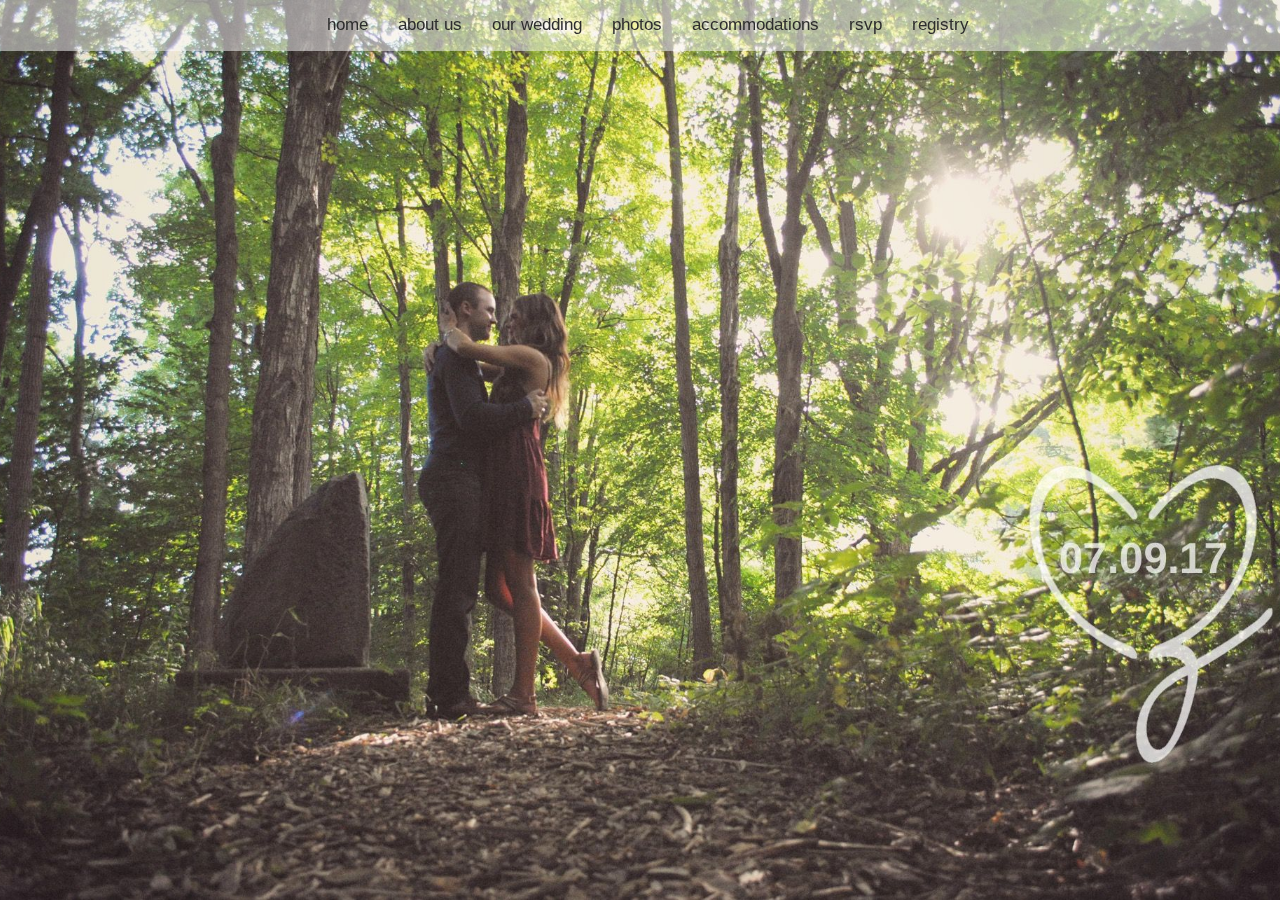
<file: index.html>
<!DOCTYPE html>
<html lang="en">
  <head>
    <meta charset="utf-8">
    <meta http-equiv="X-UA-Compatible" content="IE=edge">
    <meta name="viewport" content="width=device-width, initial-scale=1, maximum-scale=1" />
    <!-- The above 3 meta tags *must* come first in the head; any other head content must come *after* these tags -->
    <meta name="decription" content="Zak &amp; Cassandra's Wedding">
    <meta name="author" content="Zak Weston">
    <link rel="icon" href="favicon.ico">
    <title>Zak &amp; Cassandra's Wedding</title>
    <!-- Bootstrap core CSS -->
    <link href="https://maxcdn.bootstrapcdn.com/bootstrap/3.3.7/css/bootstrap.min.css" rel="stylesheet" integrity="sha384-BVYiiSIFeK1dGmJRAkycuHAHRg32OmUcww7on3RYdg4Va+PmSTsz/K68vbdEjh4u" crossorigin="anonymous">
    <!-- Custom styles for this template -->
    <link href="css/jumbotron.css" rel="stylesheet">
    <link href="https://fonts.googleapis.com/css?family=Herr+Von+Muellerhoff" rel="stylesheet">
    <link href="https://fonts.googleapis.com/css?family=Arimo" rel="stylesheet">
  </head>
  <body class="splash">
    <nav class="navbar navbar-default navbar-fixed-top">
      <div class="container">
        <div class="navbar-header">
          <button type="button" class="navbar-toggle collapsed" data-toggle="collapse" data-target="#navbar" aria-expanded="false" aria-controls="navbar">
            <span class="sr-only">Toggle navigation</span>
            <span class="icon-bar"></span>
            <span class="icon-bar"></span>
            <span class="icon-bar"></span>
          </button>
          <a class="navbar-brand" href="#"></a>
        </div>
        <div class="collapse navbar-collapse" id="navbar">
          <!-- <a class="navbar-brand navbar-left hidden-xs" rel="home" href="#" title="Zak &amp; Cassandra Wedding">
            <img style="max-height: 35px; margin-top: -7px;" src="logo1.png"> -->
          <ul class="nav navbar-nav">
            <li><a href="#">home</a></li>
            <li><a href="about-us.html">about us </a></li>
            <li><a href="wedding.html">our wedding</a></li>
            <li><a href="photos.html">photos</a></li>
            <li><a href="accommodations.html">accommodations</a></li>
            <li><a href="rsvp.html">rsvp</a></li>
            <li><a href="registry.html">registry</a></li>
          </ul>
        </div><!-- /.navbar-collapse -->
      </div>
    </nav>
    <!-- Main jumbotron for a primary marketing message or call to action -->
    <!-- <div class="jumbotron">
      <div class="container">
        <br />
        <h1>Zak &amp; Cassandra</h1>
        <h3> 07.09.17&emsp;&emsp;&emsp;&emsp;&emsp;</h3>
      </div>
    </div> -->
    <!-- Bootstrap core JavaScript
    ================================================== -->
    <!-- Placed at the end of the document so the pages load faster -->
    <script src="https://ajax.googleapis.com/ajax/libs/jquery/1.12.4/jquery.min.js"></script>
    <script>window.jQuery || document.write('<script src="../../assets/js/vendor/jquery.min.js"><\/script>')</script>
    <script src="js/bootstrap.min.js"></script>
  </body>
</html>
</file>
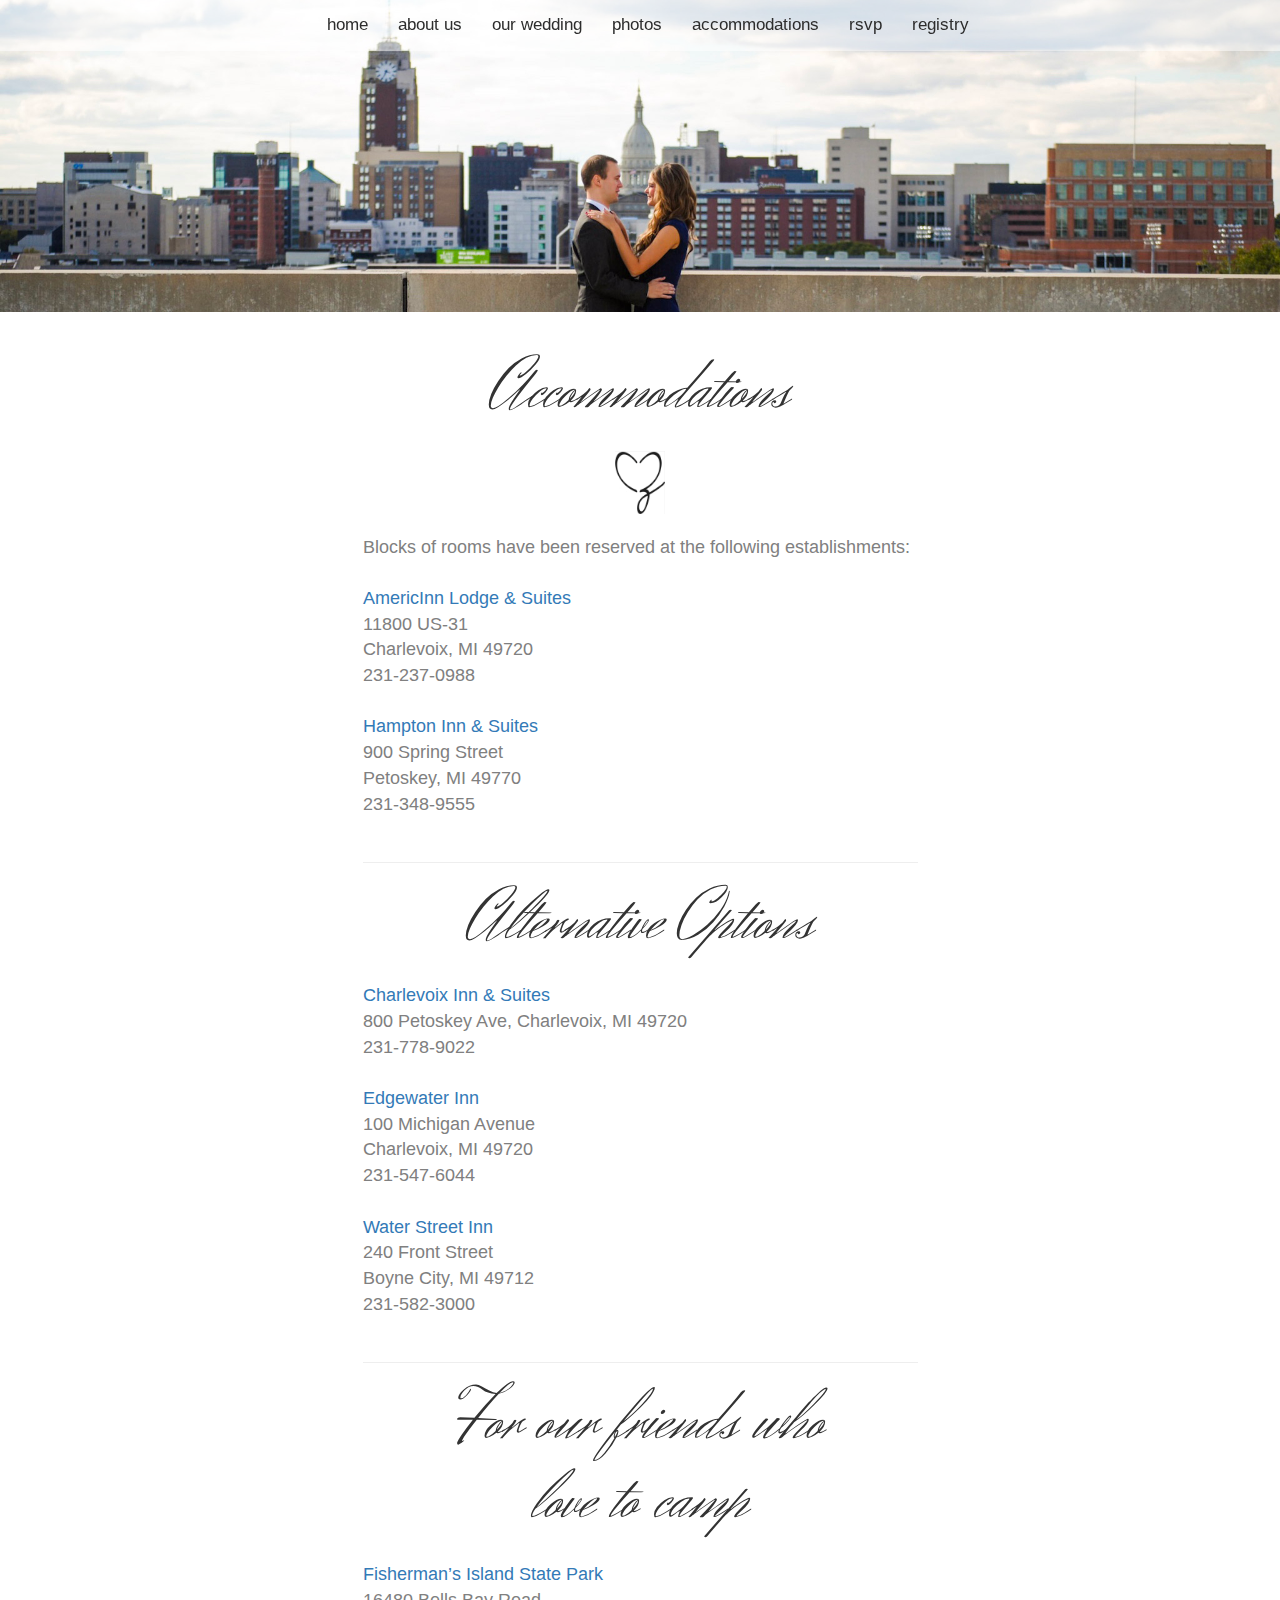
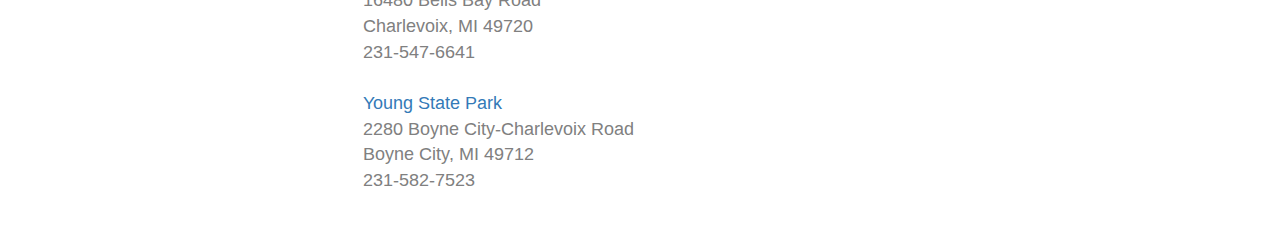
<file: accommodations.html>
<!DOCTYPE html>
<html lang="en">
  <head>
    <meta charset="utf-8">
    <meta http-equiv="X-UA-Compatible" content="IE=edge">
    <meta name="viewport" content="width=device-width, initial-scale=1">
    <!-- The above 3 meta tags *must* come first in the head; any other head content must come *after* these tags -->
    <meta name="decription" content="Zak &amp; Cassandra's Wedding">
    <meta name="author" content="Zak Weston">
    <link rel="icon" href="favicon.ico">
    <title>Zak &amp; Cassandra's Wedding</title>
    <!-- Bootstrap core CSS -->
    <link href="https://maxcdn.bootstrapcdn.com/bootstrap/3.3.7/css/bootstrap.min.css" rel="stylesheet" integrity="sha384-BVYiiSIFeK1dGmJRAkycuHAHRg32OmUcww7on3RYdg4Va+PmSTsz/K68vbdEjh4u" crossorigin="anonymous">
    <!-- Custom styles for this template -->
    <link href="css/jumbotron.css" rel="stylesheet">
    <link href="https://fonts.googleapis.com/css?family=Herr+Von+Muellerhoff" rel="stylesheet">
    <link href="https://fonts.googleapis.com/css?family=Arimo" rel="stylesheet">
  </head>
  <body>
    <nav class="navbar navbar-default navbar-fixed-top">
      <div class="container">
        <div class="navbar-header">
          <button type="button" class="navbar-toggle collapsed" data-toggle="collapse" data-target="#navbar" aria-expanded="false" aria-controls="navbar">
            <span class="sr-only">Toggle navigation</span>
            <span class="icon-bar"></span>
            <span class="icon-bar"></span>
            <span class="icon-bar"></span>
          </button>
          <a class="navbar-brand" href="#"></a>
        </div>
        <div class="collapse navbar-collapse" id="navbar">
          <!-- <a class="navbar-brand navbar-left hidden-xs" rel="home" href="#" title="Zak &amp; Cassandra Wedding">
            <img style="max-height: 35px; margin-top: -7px;" src="logo1.png"> -->
          <ul class="nav navbar-nav">
            <li><a href="index.html">home</a></li>
            <li><a href="about-us.html">about us </a></li>
            <li><a href="wedding.html">our wedding</a></li>
            <li><a href="photos.html">photos</a></li>
            <li><a href="accommodations.html">accommodations</a></li>
            <li><a href="rsvp.html">rsvp</a></li>
            <li><a href="registry.html">registry</a></li>
          </ul>
        </div><!-- /.navbar-collapse -->
      </div>
    </nav>

      <div class="container-fluid">
         <div class="row">
      	    <img src="assets/header1.jpg" class="img-responsive">
         </div>
      </div>

      <br />
      <br />
      <h1 class="text-center">Accommodations</h1>
      <br />
      <div class="container">
        <div class="row">
          <div class="col-sm-3">
          </div>
          <div class="col-sm-6">
            <div>
              <img class="center-block" src="assets/logo-transparent-grey-xs.png" style="max-width: 50px;"/>
            <br />
            <p>
          	Blocks of rooms have been reserved at the following establishments:
              <br /><br />
              <a href="http://www.americinn.com/hotels/mi/charlevoix">AmericInn Lodge &amp; Suites</a><br />
              11800 US-31<br />
              Charlevoix, MI 49720<br />
              231-237-0988
              <br /><br />
              <a href="http://hamptoninn3.hilton.com/en/hotels/michigan/hampton-inn-and-suites-petoskey-PETMIHX/index.html">Hampton Inn &amp; Suites</a><br />
              900 Spring Street<br />
              Petoskey, MI 49770<br />
              231-348-9555
              <br /><br />
              </p>
              <hr />
              <h1 class="text-center">Alternative Options</h1>
              <br />
              <p>
              <a href="http://www.charlevoixinn.com/">Charlevoix Inn &amp; Suites</a><br />
              800 Petoskey Ave, Charlevoix, MI 49720<br />
              231-778-9022
              <br /><br />
              <a href="http://www.edgewatercharlevoix.com/">Edgewater Inn</a><br />
              100 Michigan Avenue<br />
              Charlevoix, MI 49720<br />
              231-547-6044
              <br /><br />
              <a href="http://www.pointesnorthcharlevoix.com/water-street-inn">Water Street Inn</a><br />
              240 Front Street<br />
              Boyne City, MI 49712<br />
              231-582-3000
              <br /><br />
              </p>
              <hr />

              <h1 class="text-center">For our friends who <br />love to camp</h1>
              <br />
              <p>
              <a href="http://www.fishermansisland.com/">Fisherman’s Island State Park</a><br />
              16480 Bells Bay Road<br />
              Charlevoix, MI 49720<br />
              231-547-6641
              <br /><br />
              <a href="https://www.midnrreservations.com/YoungStatePark">Young State Park</a><br />
              2280 Boyne City-Charlevoix Road<br />
              Boyne City, MI 49712<br />
              231-582-7523<br />
            </p>
          </div>
        </div>
        <div class="col-sm-3">
        </div>
      </div>
      </div>
      <br />
      <br />

    <!-- Bootstrap core JavaScript
    ================================================== -->
    <!-- Placed at the end of the document so the pages load faster -->
    <script src="https://ajax.googleapis.com/ajax/libs/jquery/1.12.4/jquery.min.js"></script>
    <script>window.jQuery || document.write('<script src="../../assets/js/vendor/jquery.min.js"><\/script>')</script>
    <script src="js/bootstrap.min.js"></script>
  </body>
</html>
</file>
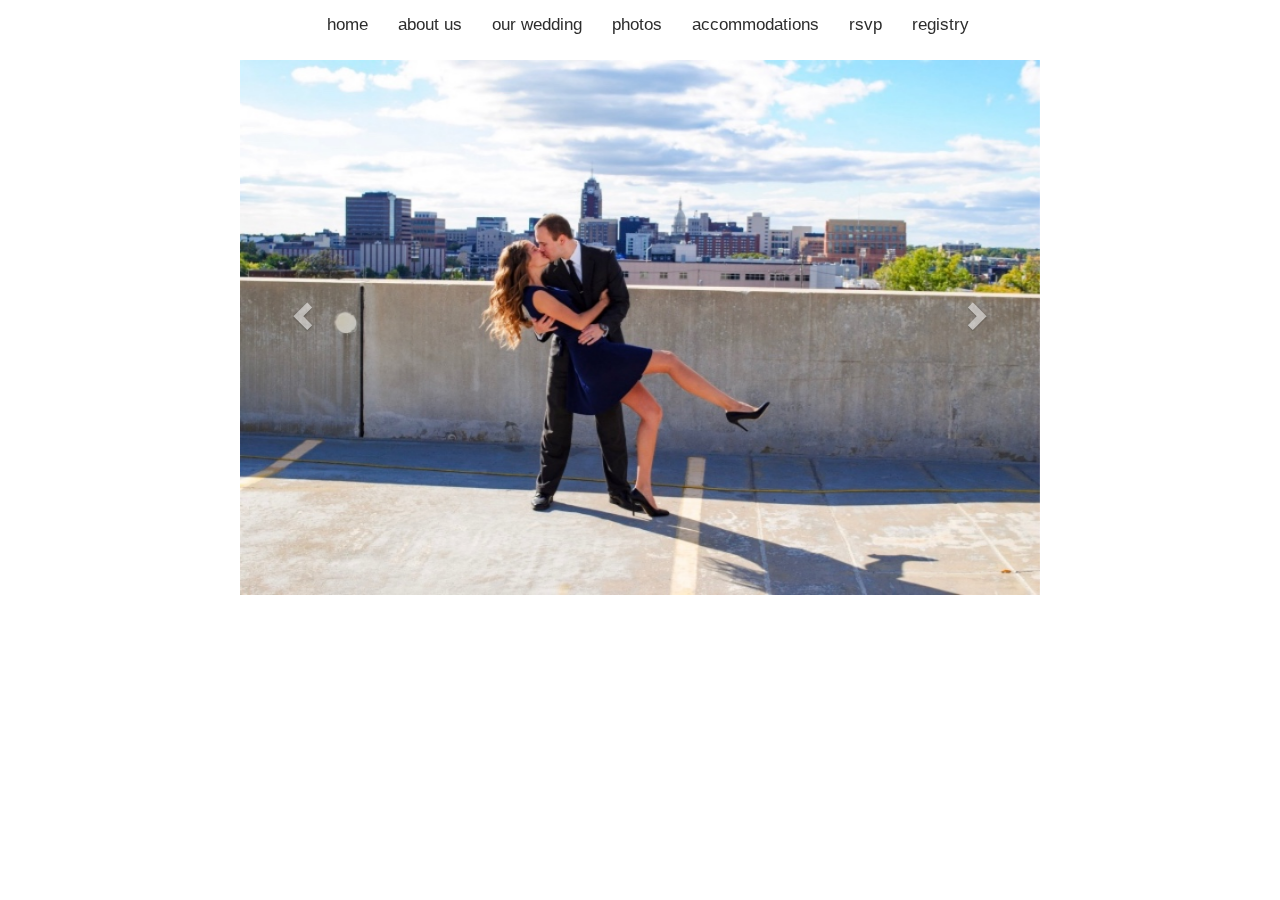
<file: photos.html>
<!DOCTYPE html>
<html lang="en">
  <head>
    <meta charset="utf-8">
    <meta http-equiv="X-UA-Compatible" content="IE=edge">
    <meta name="viewport" content="width=device-width, initial-scale=1">
    <!-- The above 3 meta tags *must* come first in the head; any other head content must come *after* these tags -->
    <meta name="decription" content="Zak &amp; Cassandra's Wedding">
    <meta name="author" content="Zak Weston">
    <link rel="icon" href="favicon.ico">
    <title>Zak &amp; Cassandra's Wedding</title>
    <!-- Bootstrap core CSS -->
    <link href="https://maxcdn.bootstrapcdn.com/bootstrap/3.3.7/css/bootstrap.min.css" rel="stylesheet" integrity="sha384-BVYiiSIFeK1dGmJRAkycuHAHRg32OmUcww7on3RYdg4Va+PmSTsz/K68vbdEjh4u" crossorigin="anonymous">
    <!-- Custom styles for this template -->
    <link href="css/jumbotron.css" rel="stylesheet">
    <link href="https://fonts.googleapis.com/css?family=Herr+Von+Muellerhoff" rel="stylesheet">
    <link href="https://fonts.googleapis.com/css?family=Arimo" rel="stylesheet">
  </head>
  <body>
    <nav class="navbar navbar-default navbar-fixed-top">
      <div class="container">
        <div class="navbar-header">
          <button type="button" class="navbar-toggle collapsed" data-toggle="collapse" data-target="#navbar" aria-expanded="false" aria-controls="navbar">
            <span class="sr-only">Toggle navigation</span>
            <span class="icon-bar"></span>
            <span class="icon-bar"></span>
            <span class="icon-bar"></span>
          </button>
          <a class="navbar-brand" href="#"></a>
        </div>
        <div class="collapse navbar-collapse" id="navbar">
          <!-- <a class="navbar-brand navbar-left hidden-xs" rel="home" href="#" title="Zak &amp; Cassandra Wedding">
            <img style="max-height: 35px; margin-top: -7px;" src="logo1.png"> -->
          <ul class="nav navbar-nav">
            <li><a href="index.html">home</a></li>
            <li><a href="about-us.html">about us </a></li>
            <li><a href="wedding.html">our wedding</a></li>
            <li><a href="photos.html">photos</a></li>
            <li><a href="accommodations.html">accommodations</a></li>
            <li><a href="rsvp.html">rsvp</a></li>
            <li><a href="registry.html">registry</a></li>
          </ul>
        </div><!-- /.navbar-collapse -->
      </div>
    </nav>
<br />
<br />
<br />
      <div id="myCarousel" class="carousel slide" data-ride="carousel" style="width: 800px; height: 500px; margin: 0 auto">
        <!-- Indicators -->
        <!-- <ol class="carousel-indicators">
          <li data-target="#myCarousel" data-slide-to="0" class="active"></li>
          <li data-target="#myCarousel" data-slide-to="1"></li>
          <li data-target="#myCarousel" data-slide-to="2"></li>
          <li data-target="#myCarousel" data-slide-to="3"></li>
        </ol> -->

        <!-- Wrapper for slides -->
        <div class="carousel-inner" role="listbox">
          <div class="item active">
            <img src="assets/carousel/carousel2.jpg" alt="Image 1">
          </div>

          <div class="item">
            <img src="assets/carousel/carousel1.jpg" alt="Image 2">
          </div>

          <div class="item">
            <img src="assets/carousel/carousel7.jpg" alt="Image 3">
          </div>

          <div class="item">
            <img src="assets/carousel/carousel4.jpg" alt="Image 4">
          </div>

          <div class="item">
            <img src="assets/carousel/carousel5.jpg" alt="Image 5">
          </div>

          <div class="item">
            <img src="assets/carousel/carousel6.jpg" alt="Image 6">
          </div>

          <div class="item">
            <img src="assets/carousel/carousel3.jpg" alt="Image 7">
          </div>

          <div class="item">
            <img src="assets/carousel/carousel8.jpg" alt="Image 3">
          </div>

          <div class="item">
            <img src="assets/carousel/carousel9.jpg" alt="Image 4">
          </div>

          <div class="item">
            <img src="assets/carousel/carousel10.jpg" alt="Image 5">
          </div>

          <div class="item">
            <img src="assets/carousel/carousel11.jpg" alt="Image 6">
          </div>

          <div class="item">
            <img src="assets/carousel/carousel12.jpg" alt="Image 7">
          </div>

          <div class="item">
            <img src="assets/carousel/carousel13.jpg" alt="Image 4">
          </div>

          <div class="item">
            <img src="assets/carousel/carousel14.jpg" alt="Image 5">
          </div>

          <div class="item">
            <img src="assets/carousel/carousel15.jpg" alt="Image 6">
          </div>

          <div class="item">
            <img src="assets/carousel/carousel16.jpg" alt="Image 7">
          </div>

        </div>

        <!-- Left and right controls -->
        <a class="left carousel-control" href="#myCarousel" role="button" data-slide="prev" style="background: none;">
          <span class="glyphicon glyphicon-chevron-left" aria-hidden="true"></span>
          <span class="sr-only">Previous</span>
        </a>
        <a class="right carousel-control" href="#myCarousel" role="button" data-slide="next" style="background: none;">
          <span class="glyphicon glyphicon-chevron-right" aria-hidden="true"></span>
          <span class="sr-only">Next</span>
        </a>
      </div>


    <!-- Bootstrap core JavaScript
    ================================================== -->
    <!-- Placed at the end of the document so the pages load faster -->
    <script src="https://ajax.googleapis.com/ajax/libs/jquery/1.12.4/jquery.min.js"></script>
    <script>window.jQuery || document.write('<script src="../../assets/js/vendor/jquery.min.js"><\/script>')</script>
    <script src="js/bootstrap.min.js"></script>
  </body>
</html>
</file>
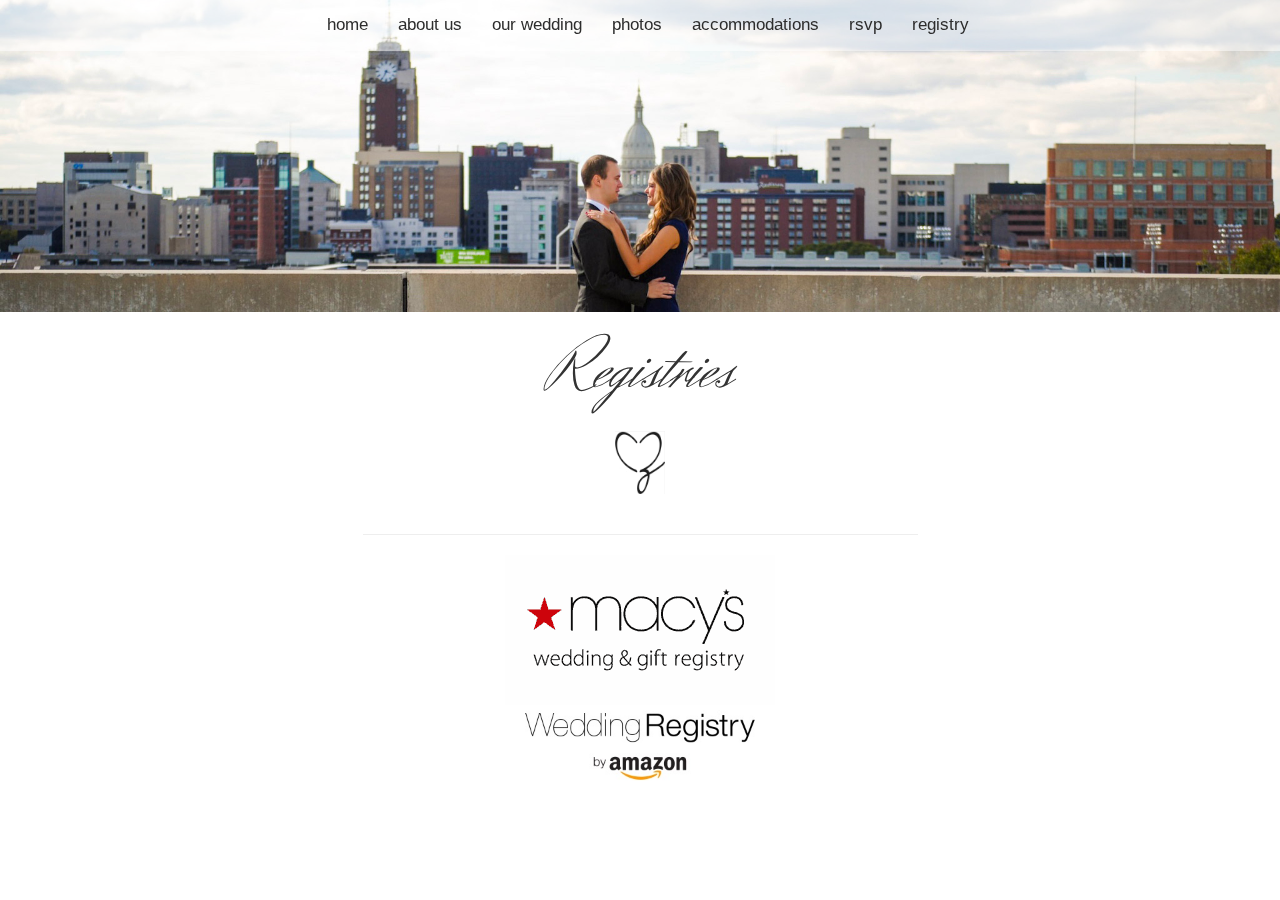
<file: registry.html>
<!DOCTYPE html>
<html lang="en">
  <head>
    <meta charset="utf-8">
    <meta http-equiv="X-UA-Compatible" content="IE=edge">
    <meta name="viewport" content="width=device-width, initial-scale=1">
    <!-- The above 3 meta tags *must* come first in the head; any other head content must come *after* these tags -->
    <meta name="decription" content="Zak &amp; Cassandra's Wedding">
    <meta name="author" content="Zak Weston">
    <link rel="icon" href="favicon.ico">
    <title>Zak &amp; Cassandra's Wedding</title>
    <!-- Bootstrap core CSS -->
    <link href="https://maxcdn.bootstrapcdn.com/bootstrap/3.3.7/css/bootstrap.min.css" rel="stylesheet" integrity="sha384-BVYiiSIFeK1dGmJRAkycuHAHRg32OmUcww7on3RYdg4Va+PmSTsz/K68vbdEjh4u" crossorigin="anonymous">
    <!-- Custom styles for this template -->
    <link href="css/jumbotron.css" rel="stylesheet">
    <link href="https://fonts.googleapis.com/css?family=Herr+Von+Muellerhoff" rel="stylesheet">
    <link href="https://fonts.googleapis.com/css?family=Arimo" rel="stylesheet">
  </head>
  <body>
    <nav class="navbar navbar-default navbar-fixed-top">
      <div class="container">
        <div class="navbar-header">
          <button type="button" class="navbar-toggle collapsed" data-toggle="collapse" data-target="#navbar" aria-expanded="false" aria-controls="navbar">
            <span class="sr-only">Toggle navigation</span>
            <span class="icon-bar"></span>
            <span class="icon-bar"></span>
            <span class="icon-bar"></span>
          </button>
          <a class="navbar-brand" href="#"></a>
        </div>
        <div class="collapse navbar-collapse" id="navbar">
          <!-- <a class="navbar-brand navbar-left hidden-xs" rel="home" href="#" title="Zak &amp; Cassandra Wedding">
            <img style="max-height: 35px; margin-top: -7px;" src="logo1.png"> -->
          <ul class="nav navbar-nav">
            <li><a href="index.html">home</a></li>
            <li><a href="about-us.html">about us </a></li>
            <li><a href="wedding.html">our wedding</a></li>
            <li><a href="photos.html">photos</a></li>
            <li><a href="accommodations.html">accommodations</a></li>
            <li><a href="rsvp.html">rsvp</a></li>
            <li><a href="registry.html">registry</a></li>
          </ul>
        </div><!-- /.navbar-collapse -->
      </div>
    </nav>

    <div class="container-fluid">
       <div class="row">
          <img src="assets/header1.jpg" class="img-responsive">
       </div>
    </div>

      <div class="container">
        <div class="row">
          <div class="col-sm-3">
          </div>
          <div class="col-sm-6">
            <br />
            <h1 class="text-center">Registries</h1>
            <br />
            <div style="text-align: center">
                <img class="center-block" src="assets/logo-transparent-grey-xs.png" style="max-width: 50px;"/>
                <br />
                <hr />
                <a href="https://www.macys.com/wgl/registry/guest/6672973"><img src="assets/macys_registry.gif"></a>
                <br>
                <a href="https://www.amazon.com/wedding/cassandra-opper-zak-weston-charlevoix-july-2017/registry/33U1IRSBO5JAY"><img src="assets/amazon-registry.jpg" style="max-width: 240px;"></a>
            </div>
            <br />
          </div>
          <div class="col-sm-3">
          </div>
        </div>
      </div>
    <!-- Bootstrap core JavaScript
    ================================================== -->
    <!-- Placed at the end of the document so the pages load faster -->
    <script src="https://ajax.googleapis.com/ajax/libs/jquery/1.12.4/jquery.min.js"></script>
    <script>window.jQuery || document.write('<script src="../../assets/js/vendor/jquery.min.js"><\/script>')</script>
    <script src="js/bootstrap.min.js"></script>
  </body>
</html>
</file>
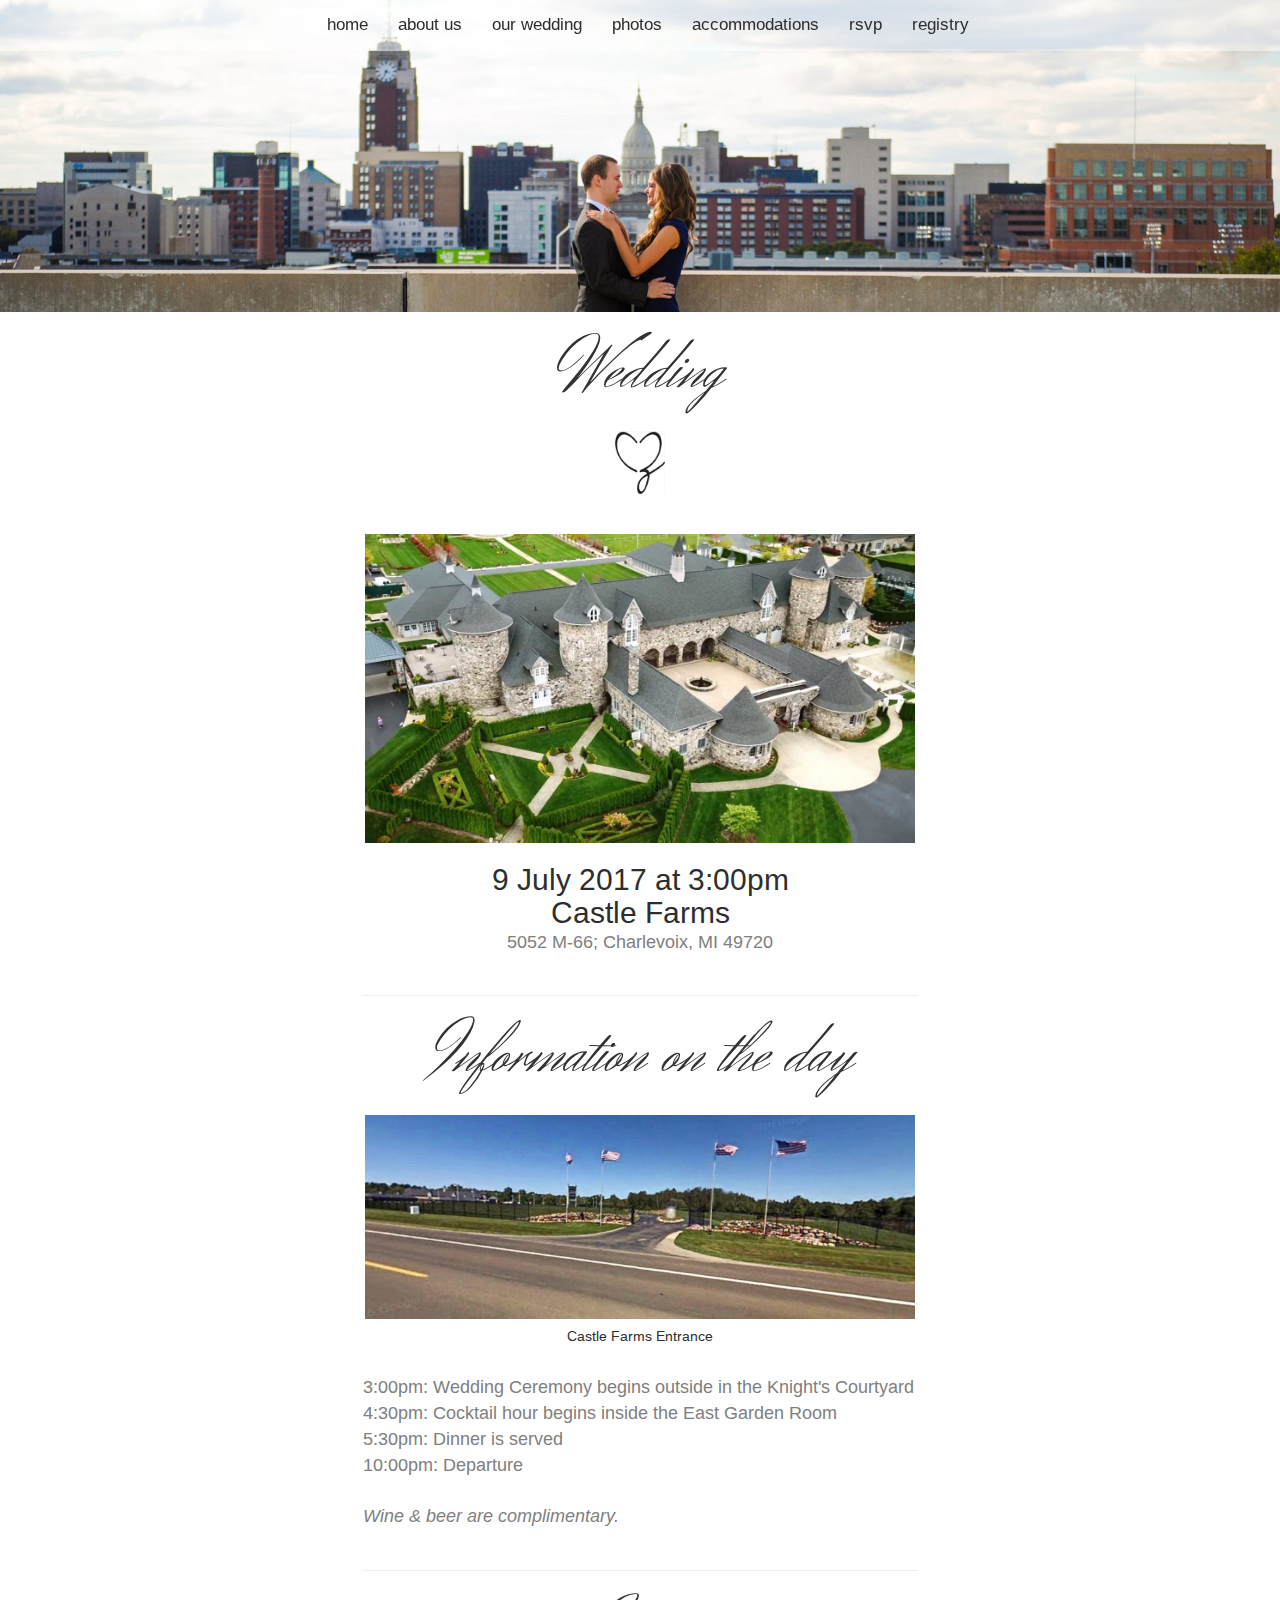
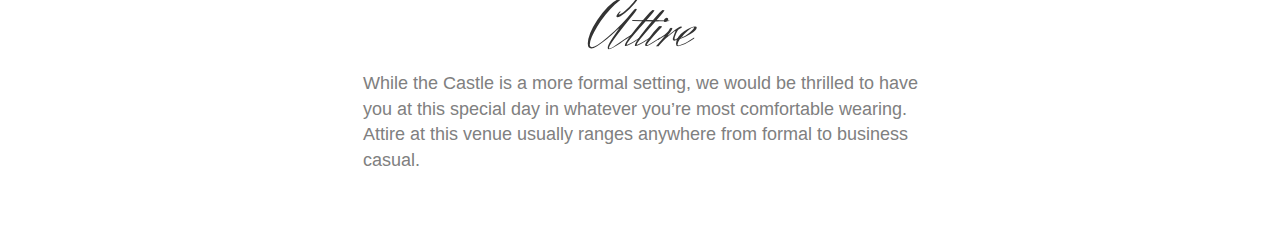
<file: wedding.html>
<!DOCTYPE html>
<html lang="en">
  <head>
    <meta charset="utf-8">
    <meta http-equiv="X-UA-Compatible" content="IE=edge">
    <meta name="viewport" content="width=device-width, initial-scale=1">
    <!-- The above 3 meta tags *must* come first in the head; any other head content must come *after* these tags -->
    <meta name="decription" content="Zak &amp; Cassandra's Wedding">
    <meta name="author" content="Zak Weston">
    <link rel="icon" href="favicon.ico">
    <title>Zak &amp; Cassandra's Wedding</title>
    <!-- Bootstrap core CSS -->
    <link href="https://maxcdn.bootstrapcdn.com/bootstrap/3.3.7/css/bootstrap.min.css" rel="stylesheet" integrity="sha384-BVYiiSIFeK1dGmJRAkycuHAHRg32OmUcww7on3RYdg4Va+PmSTsz/K68vbdEjh4u" crossorigin="anonymous">
    <!-- Custom styles for this template -->
    <link href="css/jumbotron.css" rel="stylesheet">
    <link href="https://fonts.googleapis.com/css?family=Herr+Von+Muellerhoff" rel="stylesheet">
    <link href="https://fonts.googleapis.com/css?family=Arimo" rel="stylesheet">
  </head>
  <body>
    <nav class="navbar navbar-default navbar-fixed-top">
      <div class="container">
        <div class="navbar-header">
          <button type="button" class="navbar-toggle collapsed" data-toggle="collapse" data-target="#navbar" aria-expanded="false" aria-controls="navbar">
            <span class="sr-only">Toggle navigation</span>
            <span class="icon-bar"></span>
            <span class="icon-bar"></span>
            <span class="icon-bar"></span>
          </button>
          <a class="navbar-brand" href="#"></a>
        </div>
        <div class="collapse navbar-collapse" id="navbar">
          <!-- <a class="navbar-brand navbar-left hidden-xs" rel="home" href="#" title="Zak &amp; Cassandra Wedding">
            <img style="max-height: 35px; margin-top: -7px;" src="logo1.png"> -->
          <ul class="nav navbar-nav">
            <li><a href="index.html">home</a></li>
            <li><a href="about-us.html">about us </a></li>
            <li><a href="wedding.html">our wedding</a></li>
            <li><a href="photos.html">photos</a></li>
            <li><a href="accommodations.html">accommodations</a></li>
            <li><a href="rsvp.html">rsvp</a></li>
            <li><a href="registry.html">registry</a></li>
          </ul>
        </div><!-- /.navbar-collapse -->
      </div>
    </nav>

      <div class="container-fluid">
         <div class="row">
      	    <img src="assets/header1.jpg" class="img-responsive">
         </div>
      </div>

      <div class="container">
        <div class="row">
          <div class="col-sm-3">
          </div>
          <div class="col-sm-6">
            <br />
            <h1 class="text-center">Wedding</h1>
            <br />
            <div style="text-align: center">
                <img class="center-block" src="assets/logo-transparent-grey-xs.png" style="max-width: 50px;"/>
                <br />
                <br>
                <a href="http://www.castlefarms.com"><img class="center-block small-screen" src="assets/castle-farms.jpg"/><br></a>
                <h3>9 July 2017 at 3:00pm</h3>
                <h3>Castle Farms</h3>
                <p>5052 M-66; Charlevoix, MI 49720</p><br>
                <hr>
                <h1>Information on the day</h1><br>
                <img class="center-block small-screen" src="assets/entrance.jpg"/>
                <h5>Castle Farms Entrance</h5><br />
                  <p style="text-align: left;">
                    3:00pm: Wedding Ceremony begins outside in the Knight's Courtyard<br>
                    4:30pm: Cocktail hour begins inside the East Garden Room<br>
                    5:30pm: Dinner is served<br>
                    10:00pm: Departure<br /><br>
                    <i>Wine &amp; beer are complimentary.</i></p>
                  <br>
                  <hr>
                    <h1>Attire</h1>
                    <p style="text-align: left;">While the Castle is a more formal setting, we would be thrilled to have you at this special day in whatever you’re most comfortable wearing. Attire at this venue usually ranges anywhere from formal to business casual.</p>
            </div>
            <br />
          </div>
          <div class="col-sm-3">
          </div>
        </div>
      </div>
      <br>
      <br>
    <!-- Bootstrap core JavaScript
    ================================================== -->
    <!-- Placed at the end of the document so the pages load faster -->
    <script src="https://ajax.googleapis.com/ajax/libs/jquery/1.12.4/jquery.min.js"></script>
    <script>window.jQuery || document.write('<script src="../../assets/js/vendor/jquery.min.js"><\/script>')</script>
    <script src="js/bootstrap.min.js"></script>
  </body>
</html>
</file>
<file: css/jumbotron.css>
/* Move down content because we have a fixed navbar that is 50px tall */

p {
  font-family: 'Arimo', Garamond, sans-serif;
  color: gray;
  font-size: 18px;
  padding: 0px;
  margin: 0px;
}

footer {
    display: block;
    text-align: center;
    font-family: 'Arimo', Garamond, sans-serif;
    color: gray;
}

.container {
  margin: 0 auto;
}


.carousel-inner img {
  margin: auto;
}


.nav li a:hover{
    font-weight: bold;
}

.splash {
  /*padding-top: 50px;
  padding-bottom: 20px;*/
  background: url('../assets/background1.jpg') no-repeat center center fixed;
  -webkit-background-size: cover;
  -moz-background-size: cover;
  -o-background-size: cover;
  background-size: cover;
}

@media only screen and (max-width: 768px) {
  .splash {
    /* The file size of this background image is 93% smaller
       to improve page load speed on mobile internet connections */
    background: url('../assets/background-centered1.jpg') no-repeat center center fixed;
    -webkit-background-size: cover;
    -moz-background-size: cover;
    -o-background-size: cover;
    background-size: cover;
  }
}

.small-screen {
  max-width: 550px;
}

@media only screen and (max-width: 576px) {
  .small-screen {
    max-width: 300px;
  }
}

h1 {
  font-family: 'Herr Von Muellerhoff', cursive;
  font-size: 72px;
  padding: 0px;
  margin: 0px;
}

h3 {
  font-family: 'Arimo', Garamond, sans-serif;
  color: #2E2E2E;
  text-align: center;
  font-size: 30px;
  padding: 0px;
  margin: 0px;
}

h5 {
  font-family: 'Arimo', Garamond, sans-serif;
  color: #2E2E2E;
}

.jumbotron {
    background-color: transparent;;
    padding-top: 20%;
    padding-right: 14%;
    padding-bottom: 20%;
    text-align: right;
}

.jumbotron h1 {
  color: #2d2d2d;
}

.navbar-default {
  background-color: rgba(255, 255, 255, 0.5);
  border-color: transparent;
  font-family: 'Arimo', sans-serif;
}
.navbar-default .navbar-brand {
  color: #2d2d2d;
}
.navbar-default .navbar-brand:hover,
.navbar-default .navbar-brand:focus {
  color: #2d2d2d;
}
.navbar-default .navbar-text {
  color: #2d2d2d;
}
.navbar-default .navbar-nav > li > a {
  color: #2d2d2d;
}
.navbar-default .navbar-nav > li > a:hover,
.navbar-default .navbar-nav > li > a:focus {
  color: #2d2d2d;
}
.navbar-default .navbar-nav > .active > a,
.navbar-default .navbar-nav > .active > a:hover,
.navbar-default .navbar-nav > .active > a:focus {
  color: #2d2d2d;
  background-color: rgba(255, 255, 255, 0.5);
}
.navbar-default .navbar-nav > .open > a,
.navbar-default .navbar-nav > .open > a:hover,
.navbar-default .navbar-nav > .open > a:focus {
  color: #2d2d2d;
  background-color: rgba(255, 255, 255, 0.5);
}
.navbar-default .navbar-toggle {
  border-color: rgba(255, 255, 255, 0.5);
}
.navbar-default .navbar-toggle:hover,
.navbar-default .navbar-toggle:focus {
  background-color: rgba(255, 255, 255, 0.5);
}
.navbar-default .navbar-toggle .icon-bar {
  background-color: #2d2d2d;
}
.navbar-default .navbar-collapse,
.navbar-default .navbar-form {
  border-color: #2d2d2d;
}
.navbar-default .navbar-link {
  color: #2d2d2d;
}
.navbar-default .navbar-link:hover {
  color: #2d2d2d;
}

@media (max-width: 767px) {
  .navbar-default .navbar-nav .open .dropdown-menu > li > a {
    color: #2d2d2d;
  }
  .navbar-default .navbar-nav .open .dropdown-menu > li > a:hover,
  .navbar-default .navbar-nav .open .dropdown-menu > li > a:focus {
    color: #2d2d2d;
  }
  .navbar-default .navbar-nav .open .dropdown-menu > .active > a,
  .navbar-default .navbar-nav .open .dropdown-menu > .active > a:hover,
  .navbar-default .navbar-nav .open .dropdown-menu > .active > a:focus {
    color: #2d2d2d;
    background-color: rgba(255, 255, 255, 0.5);
  }
}

.navbar .navbar-nav {
  display: inline-block;
  float: none;
  vertical-align: top;
}

.navbar .navbar-collapse {
  text-align: center;
}


.nav a {
  font-size: 1.2em;
}

@media (max-width: 767px) {
  .navbar-default {
    background-color: rgba(255, 255, 255, 0.85);
  }
}
</file>
